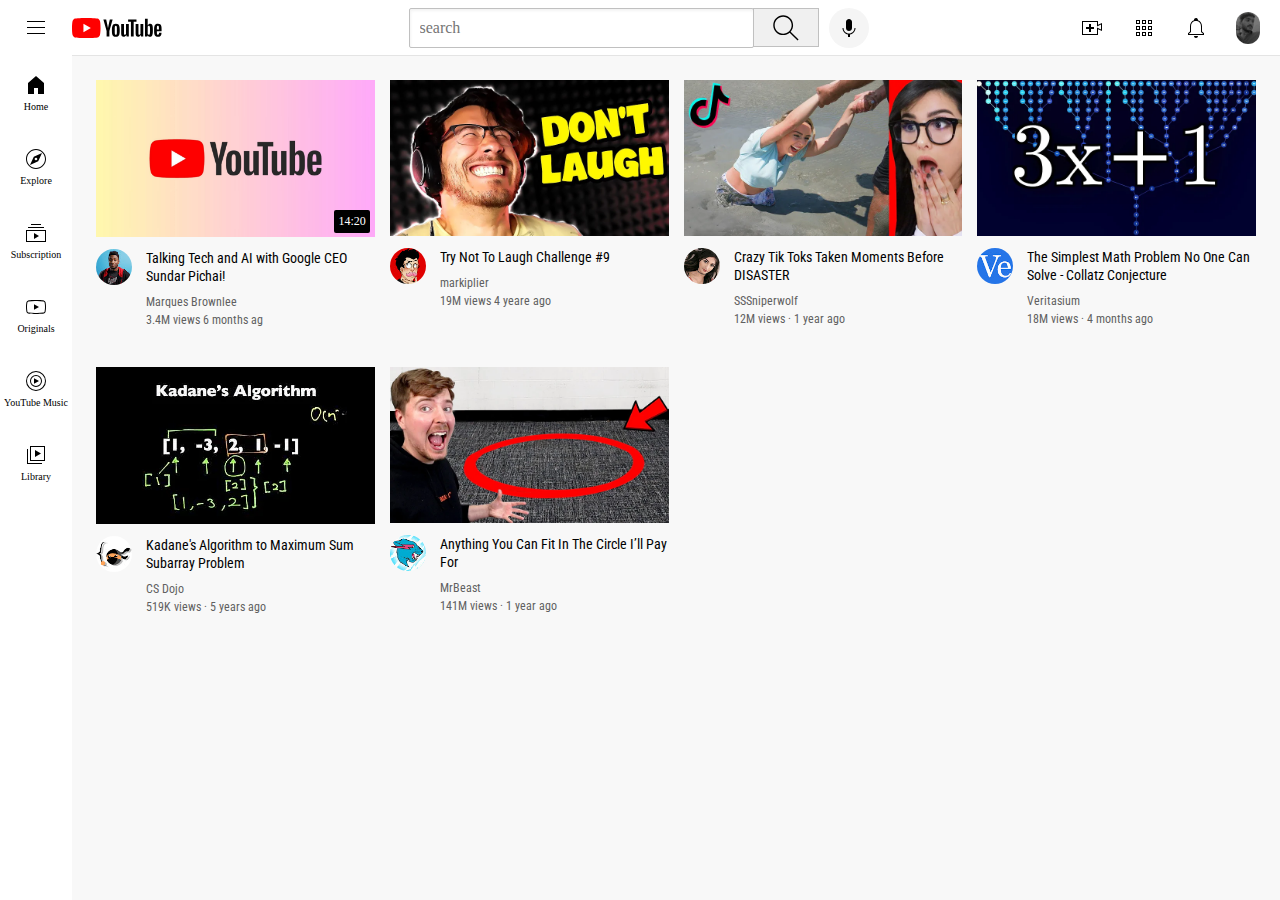
<file: index.html>
<!DOCTYPE HTML>
<html>

<head>
    <link rel="preconnect" href="https://fonts.googleapis.com">
    <link rel="preconnect" href="https://fonts.gstatic.com" crossorigin>
    <link
        href="https://fonts.googleapis.com/css2?family=Roboto+Condensed:wght@811&family=Roboto+Mono:ital,wght@0,680;1,680&display=swap"
        rel="stylesheet">
    <title>
        youtube.com clone
    </title>
    <link rel="stylesheet" href="styles/general.css">
    <link rel="stylesheet" href="styles/video.css">
    <link rel="stylesheet" href="styles/header.css">
    <link rel="stylesheet" href="styles/sidebar.css">
</head>

<body>
    <div class="header">
        <div class="left-section">
            <img class="hamburger-menu" src="icons/hamburger-menu.svg">
            <img class="youtube-logo" src="icons/youtube-logo.svg">
        </div>
        <div class="middle-section"> <input class="search-bar" type="text" placeholder="search">
            <button class="search-button">
                <img class="search-icon" src="icons/search.svg">
                <div class="tooltip">Search</div>
            </button>
            <button class="voice-search-button">
                <img class="voice-search-icon" src="icons/voice-search-icon.svg">
                 <div class="tooltip">Search With Your Voice</div>
            </button>
        </div>
        <dive class="right-section">
            <div class="upload-icon-container"> <img class="upload-icon" src="icons/upload.svg">
              <div class="tooltip">Create</div>
            </div>
           
            <img class="youtube-apps-icon" src="icons/youtube-apps.svg">
            <img class="notification-icon" src="icons/notifications.svg">
            <img class="current-user-picture" src="images/current.jpg">
        </dive>

    </div>
    <div class="sidebar">
         
        
        <div class="sidebar-link">
            <img  src="icons/home.svg">
            <div>Home</div>
        </div>
        <div class="sidebar-link">
             <img  src="icons/explore.svg">
               <div>Explore</div>
        </div>
        <div class="sidebar-link">
             <img src="icons/subscriptions.svg">
               <div>Subscription</div>
        </div>
        <div class="sidebar-link">
             <img  src="icons/originals.svg">
               <div>Originals</div>
        </div>
        <div class="sidebar-link">
             <img  src="icons/youtube-music.svg">
               <div>YouTube Music</div>
        </div>
        <div class="sidebar-link">
             <img  src="icons/library.svg">
               <div>Library</div>
        </div>
    </div>

    <div class="video-grid">

        <div class="video-privew">
            <div class="thumbnail-row">
                <img class="thumbnail" src=images/youtube-logo(1).jpg>
                <div class="video-time">14:20</div>
            </div>
            <div class="video-info-grid">
                <div class="channel-dp">
                    <img class="profile-picture" src="dp/channel-1.jpeg">
                </div>
                <div class="video-info">
                    <p class="video-title">
                        Talking Tech and AI with Google CEO Sundar Pichai!
                    </p>
                    <p class="video-author">
                        Marques Brownlee
                    </p>
                    <P class="video-stuts">
                        3.4M views 6 months ag
                    </P>
                </div>

            </div>
        </div>





        <div class="video-privew">
            <div class="thumbnail-row">
                <img class="thumbnail" src=images/thumbnail-2.webp>
            </div>
            <div class="video-info-grid">
                <div class="channel-dp">
                    <img class="profile-picture" src="dp/channel-2.jpeg">
                </div>
                <div class="video-info">
                    <p class="video-title">
                        Try Not To Laugh Challenge #9
                    </p>
                    <p class="video-author">
                        markiplier
                    </p>
                    <P class="video-stuts">
                        19M views 4 yeare ago
                    </P>
                </div>

            </div>
        </div>




        <div class="video-privew">
            <div class="thumbnail-row">
                <img class="thumbnail" src=images/thumbnail-3.webp>
            </div>
            <div class="video-info-grid">
                <div class="channel-dp">
                    <img class="profile-picture" src="dp/channel-3.jpeg">
                </div>
                <div class="video-info">
                    <p class="video-title">

                        Crazy Tik Toks Taken Moments Before DISASTER


                    </p>
                    <p class="video-author">
                        SSSniperwolf
                    </p>
                    <P class="video-stuts">
                        12M views · 1 year ago
                    </P>
                </div>

            </div>
        </div>





        <div class="video-privew">
            <div class="thumbnail-row">
                <img class="thumbnail" src=images/thumbnail-4.webp>
            </div>
            <div class="video-info-grid">
                <div class="channel-dp">
                    <img class="profile-picture" src="dp/channel-4.jpeg">
                </div>
                <div class="video-info">
                    <p class="video-title">

                        The Simplest Math Problem No One Can Solve - Collatz Conjecture

                    </p>
                    <p class="video-author">
                        Veritasium
                    </p>
                    <P class="video-stuts">
                        18M views · 4 months ago
                    </P>
                </div>

            </div>
        </div>



        <div class="video-privew">
            <div class="thumbnail-row">
                <img class="thumbnail" src=images/thumbnail-5.webp>
            </div>
            <div class="video-info-grid">
                <div class="channel-dp">
                    <img class="profile-picture" src="dp/channel-5.jpeg">
                </div>
                <div class="video-info">
                    <p class="video-title">

                        Kadane's Algorithm to Maximum Sum Subarray Problem




                    </p>
                    <p class="video-author">
                        CS Dojo
                    </p>
                    <P class="video-stuts">
                        519K views · 5 years ago
                    </P>
                </div>

            </div>
        </div>





        <div class="video-privew">
            <div class="thumbnail-row">
                <img class="thumbnail" src=images/thumbnail-6.webp>
            </div>
            <div class="video-info-grid">
                <div class="channel-dp">
                    <img class="profile-picture" src="dp/channel-6.jpeg">
                </div>
                <div class="video-info">
                    <p class="video-title">

                        Anything You Can Fit In The Circle I’ll Pay For




                    </p>
                    <p class="video-author">
                        MrBeast
                    </p>
                    <P class="video-stuts">
                        141M views · 1 year ago
                    </P>
                </div>

            </div>
        </div>

    </div>



</body>

</html>
</file>
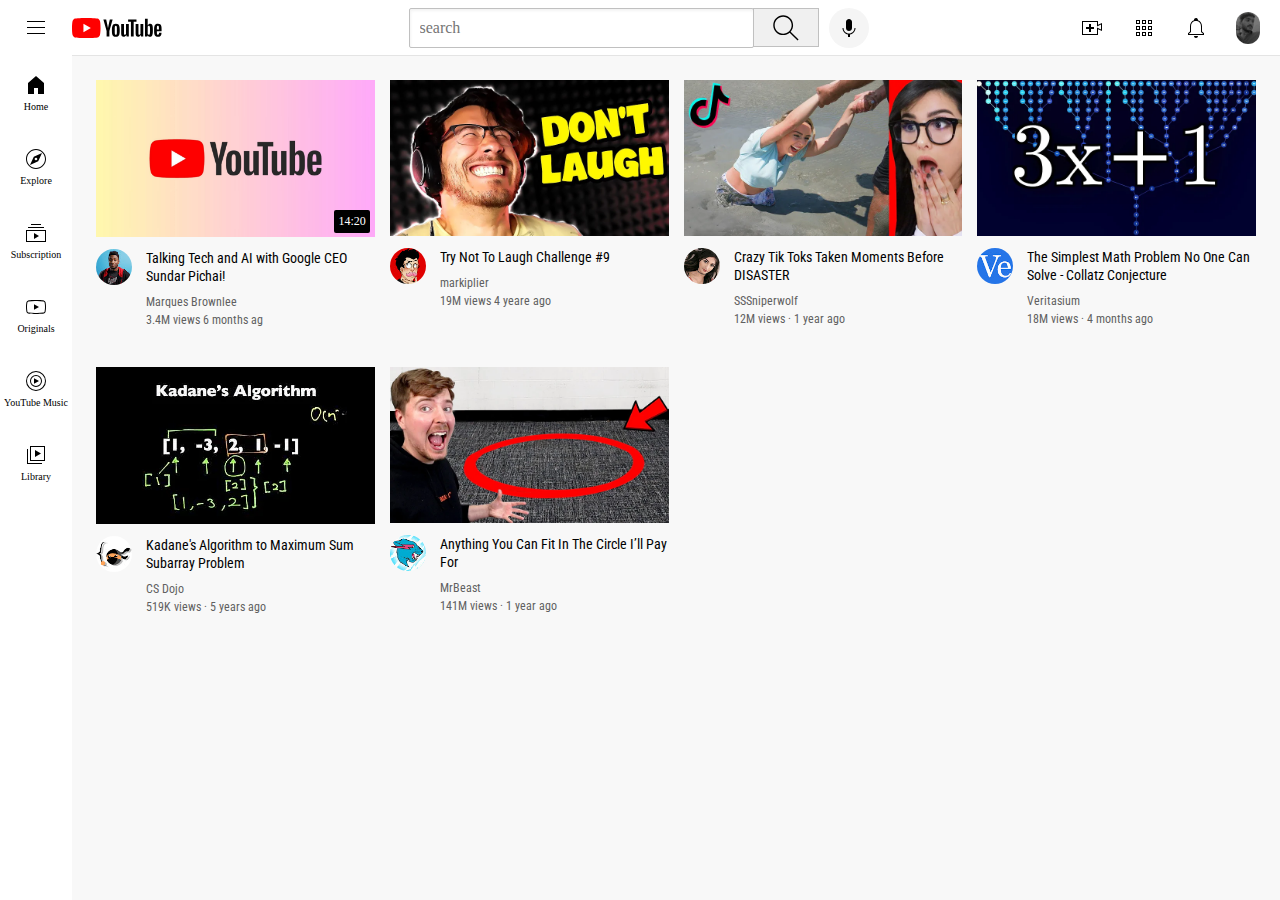
<file: youtube.html>
<!DOCTYPE HTML>
<html>

<head>
    <link rel="preconnect" href="https://fonts.googleapis.com">
    <link rel="preconnect" href="https://fonts.gstatic.com" crossorigin>
    <link
        href="https://fonts.googleapis.com/css2?family=Roboto+Condensed:wght@811&family=Roboto+Mono:ital,wght@0,680;1,680&display=swap"
        rel="stylesheet">
    <title>
        youtube.com clone
    </title>
    <link rel="stylesheet" href="styles/general.css">
    <link rel="stylesheet" href="styles/video.css">
    <link rel="stylesheet" href="styles/header.css">
    <link rel="stylesheet" href="styles/sidebar.css">
</head>

<body>
    <div class="header">
        <div class="left-section">
            <img class="hamburger-menu" src="icons/hamburger-menu.svg">
            <img class="youtube-logo" src="icons/youtube-logo.svg">
        </div>
        <div class="middle-section"> <input class="search-bar" type="text" placeholder="search">
            <button class="search-button">
                <img class="search-icon" src="icons/search.svg">
                <div class="tooltip">Search</div>
            </button>
            <button class="voice-search-button">
                <img class="voice-search-icon" src="icons/voice-search-icon.svg">
                 <div class="tooltip">Search With Your Voice</div>
            </button>
        </div>
        <dive class="right-section">
            <div class="upload-icon-container"> <img class="upload-icon" src="icons/upload.svg">
              <div class="tooltip">Create</div>
            </div>
           
            <img class="youtube-apps-icon" src="icons/youtube-apps.svg">
            <img class="notification-icon" src="icons/notifications.svg">
            <img class="current-user-picture" src="images/current.jpg">
        </dive>

    </div>
    <div class="sidebar">
         
        
        <div class="sidebar-link">
            <img  src="icons/home.svg">
            <div>Home</div>
        </div>
        <div class="sidebar-link">
             <img  src="icons/explore.svg">
               <div>Explore</div>
        </div>
        <div class="sidebar-link">
             <img src="icons/subscriptions.svg">
               <div>Subscription</div>
        </div>
        <div class="sidebar-link">
             <img  src="icons/originals.svg">
               <div>Originals</div>
        </div>
        <div class="sidebar-link">
             <img  src="icons/youtube-music.svg">
               <div>YouTube Music</div>
        </div>
        <div class="sidebar-link">
             <img  src="icons/library.svg">
               <div>Library</div>
        </div>
    </div>

    <div class="video-grid">

        <div class="video-privew">
            <div class="thumbnail-row">
                <img class="thumbnail" src=images/youtube-logo(1).jpg>
                <div class="video-time">14:20</div>
            </div>
            <div class="video-info-grid">
                <div class="channel-dp">
                    <img class="profile-picture" src="dp/channel-1.jpeg">
                </div>
                <div class="video-info">
                    <p class="video-title">
                        Talking Tech and AI with Google CEO Sundar Pichai!
                    </p>
                    <p class="video-author">
                        Marques Brownlee
                    </p>
                    <P class="video-stuts">
                        3.4M views 6 months ag
                    </P>
                </div>

            </div>
        </div>





        <div class="video-privew">
            <div class="thumbnail-row">
                <img class="thumbnail" src=images/thumbnail-2.webp>
            </div>
            <div class="video-info-grid">
                <div class="channel-dp">
                    <img class="profile-picture" src="dp/channel-2.jpeg">
                </div>
                <div class="video-info">
                    <p class="video-title">
                        Try Not To Laugh Challenge #9
                    </p>
                    <p class="video-author">
                        markiplier
                    </p>
                    <P class="video-stuts">
                        19M views 4 yeare ago
                    </P>
                </div>

            </div>
        </div>




        <div class="video-privew">
            <div class="thumbnail-row">
                <img class="thumbnail" src=images/thumbnail-3.webp>
            </div>
            <div class="video-info-grid">
                <div class="channel-dp">
                    <img class="profile-picture" src="dp/channel-3.jpeg">
                </div>
                <div class="video-info">
                    <p class="video-title">

                        Crazy Tik Toks Taken Moments Before DISASTER


                    </p>
                    <p class="video-author">
                        SSSniperwolf
                    </p>
                    <P class="video-stuts">
                        12M views · 1 year ago
                    </P>
                </div>

            </div>
        </div>





        <div class="video-privew">
            <div class="thumbnail-row">
                <img class="thumbnail" src=images/thumbnail-4.webp>
            </div>
            <div class="video-info-grid">
                <div class="channel-dp">
                    <img class="profile-picture" src="dp/channel-4.jpeg">
                </div>
                <div class="video-info">
                    <p class="video-title">

                        The Simplest Math Problem No One Can Solve - Collatz Conjecture

                    </p>
                    <p class="video-author">
                        Veritasium
                    </p>
                    <P class="video-stuts">
                        18M views · 4 months ago
                    </P>
                </div>

            </div>
        </div>



        <div class="video-privew">
            <div class="thumbnail-row">
                <img class="thumbnail" src=images/thumbnail-5.webp>
            </div>
            <div class="video-info-grid">
                <div class="channel-dp">
                    <img class="profile-picture" src="dp/channel-5.jpeg">
                </div>
                <div class="video-info">
                    <p class="video-title">

                        Kadane's Algorithm to Maximum Sum Subarray Problem




                    </p>
                    <p class="video-author">
                        CS Dojo
                    </p>
                    <P class="video-stuts">
                        519K views · 5 years ago
                    </P>
                </div>

            </div>
        </div>





        <div class="video-privew">
            <div class="thumbnail-row">
                <img class="thumbnail" src=images/thumbnail-6.webp>
            </div>
            <div class="video-info-grid">
                <div class="channel-dp">
                    <img class="profile-picture" src="dp/channel-6.jpeg">
                </div>
                <div class="video-info">
                    <p class="video-title">

                        Anything You Can Fit In The Circle I’ll Pay For




                    </p>
                    <p class="video-author">
                        MrBeast
                    </p>
                    <P class="video-stuts">
                        141M views · 1 year ago
                    </P>
                </div>

            </div>
        </div>

    </div>



</body>

</html>
</file>
<file: styles/general.css>
p {
            font-family: Roboto Condensed;
            margin-top: 0;
            margin-bottom: 0;


        }
        body{
            margin: 0px;
            padding-top: 80px;
            padding-left: 96px;
            padding-right: 24px;
            background-color: rgb(248, 248, 248);

        }
</file>
<file: styles/video.css>
.thumbnail {
    width: 100%;

}

.video-title {
    margin-top: 0px;
    font-size: 14px;
    line-height: 18px;
    margin-bottom: 10px;
}





.video-info-grid {
    display: grid;
    grid-template-columns: 50px 1fr;
    margin-top: 8px;

}

.channel-dp {

    vertical-align: top;
}



.profile-picture {

    width: 36px;
    border-radius: 50px;
}

.thumbnail-row {
    margin-bottom: 8px;
    position: relative;

}

.video-author,
.video-stuts {
    font-size: 12px;
    font-weight: 400px;
    color: rgb(96, 96, 96);
    margin-top: 0;
    margin-bottom: 0;
}

.video-author {
    margin-bottom: 4px;
}

.video-grid {
    display: grid;
    grid-template-columns: 1fr 1fr 1fr;
    column-gap: 15px;
    row-gap: 40px;

}

@media(max-width: 750px) {
    .video-grid {
        grid-template-columns: 1fr 1fr;
    }
}
@media(min-width:751px)and(max-width:999px){
     .video-grid {
        grid-template-columns: 1fr 1fr 1fr;
    }
}
@media(min-width:1000px){
    .video-grid {
        grid-template-columns: 1fr 1fr 1fr 1fr;
    }
}


.video-time {
    font-family: Roboto;
    font-size: 12px;
    font-weight: 500;
   padding: 4px ;
    border-radius: 2px;
    background-color: black;
    color: white;
    position: absolute;
    bottom: 8px;
    right: 5px;
}
</file>
<file: styles/header.css>
.header {
    height: 55px;
    display: flex;
    flex-direction: row;
    justify-content: space-between;
    position: fixed;
    top: 0;
    left: 0;
    right: 0;
    z-index: 100;
    background-color:white;
    border-bottom-width: 1px ;
    border-bottom-style:solid ;
    border-bottom-color:rgb(228,228,228) ;


 }

 .left-section {


    display: flex;
    align-items: center;

 }

 .search-bar {
    display: flex;
    flex: 1;
    height: 36px;
    padding-left: 10px;
    font-size: 16px;
    border: 1px solid rgb(192, 192, 192) ;
    border-radius: 2px;
    border-style: solid;
    box-shadow: inset 1px 2px 3px rgba(0, 0, 0, 0.05);
    width: 0;



 }

 .search-bar::placeholder {
    font-family: Roboto;
    font-size: 16px;
 }

 .search-button {
    height: 39px;
    width: 66px;
    background-color: rgb(240, 240, 240);
    border-width: 1px;
    border-style: solid;
    border-color: rgb(192, 192, 192);
    margin-left: -1px;
    margin-right: 10px;
  
 }
 .search-button,.voice-search-button,
 .upload-icon-container{
   display: flex;
   justify-content: center;
   align-items: center;
  position: relative;
 }
 .search-button .tooltip,.voice-search-button .tooltip,
 .upload-icon-container .tooltip{
font-family: Roboto;
position:absolute;
background-color: gray;
padding-top: 4px;
padding-bottom: 4px;
padding-left: 8px;
padding-right: 8px;
border-radius: 2px;
font-size: 12px;
bottom: -30px;
opacity: 0;
transition: opacity 0.15s;
pointer-events: none;
white-space: nowrap ;


 }
 .search-button:hover .tooltip,.voice-search-button:hover .tooltip,
 
 .upload-icon-container:hover .tooltip{
   opacity: 1;
 }


 

 .search-icon {
    height: 34px;
  
 }

 .voice-search-button {
    height: 40px;
    width: 40px;
    border-radius: 20px;
    border: none;
    background-color: rgb(245,245,245);
    
 }
.voice-search-icon{
   height: 24px;
  


}
 .hamburger-menu {
    height: 24px;
    margin-left: 24px;
    margin-right: 24px;
 }

 .youtube-logo {
    height: 20px;
 }

 .middle-section {

    flex: 1;
    margin-left: 70px;
    margin-right: 35px;
    max-width: 460px;
    display: flex;
    align-items: center;


 }

 .right-section {
   margin-right: 20px;
   
    width: 180px;
    display: flex;
    align-items: center;
    justify-content: space-between;
    flex-shrink: 0;

 }
 .upload-icon{
   height: 24px;
 }
 .youtube-apps-icon{
   height: 24px;

 }
 .notification-icon{
   height: 24px;
 }
 .current-user-picture{
   height: 32px;
   border-radius: 16px;
 }
</file>
<file: styles/sidebar.css>
.sidebar{
    position: fixed;
    left: 0;
    bottom: 0;
    top: 55px;
   background-color: white;
   width: 72px;
   z-index: 200;
   padding: top 5px;
}

.sidebar-link{
    background-color:white;
    height: 74px;
    display: flex;
    justify-content: center;
    align-items: center;
    flex-direction:column;
    cursor: pointer;
     
    }
.sidebar-link:hover{
    background-color:rgb(226, 221, 221);
}
.sidebar-link img{
    height: 24px;
    margin-bottom: 4px;
}
.sidebar-link div{
    font-family: Roboto;
    font-size: 10px;
}
</file>
